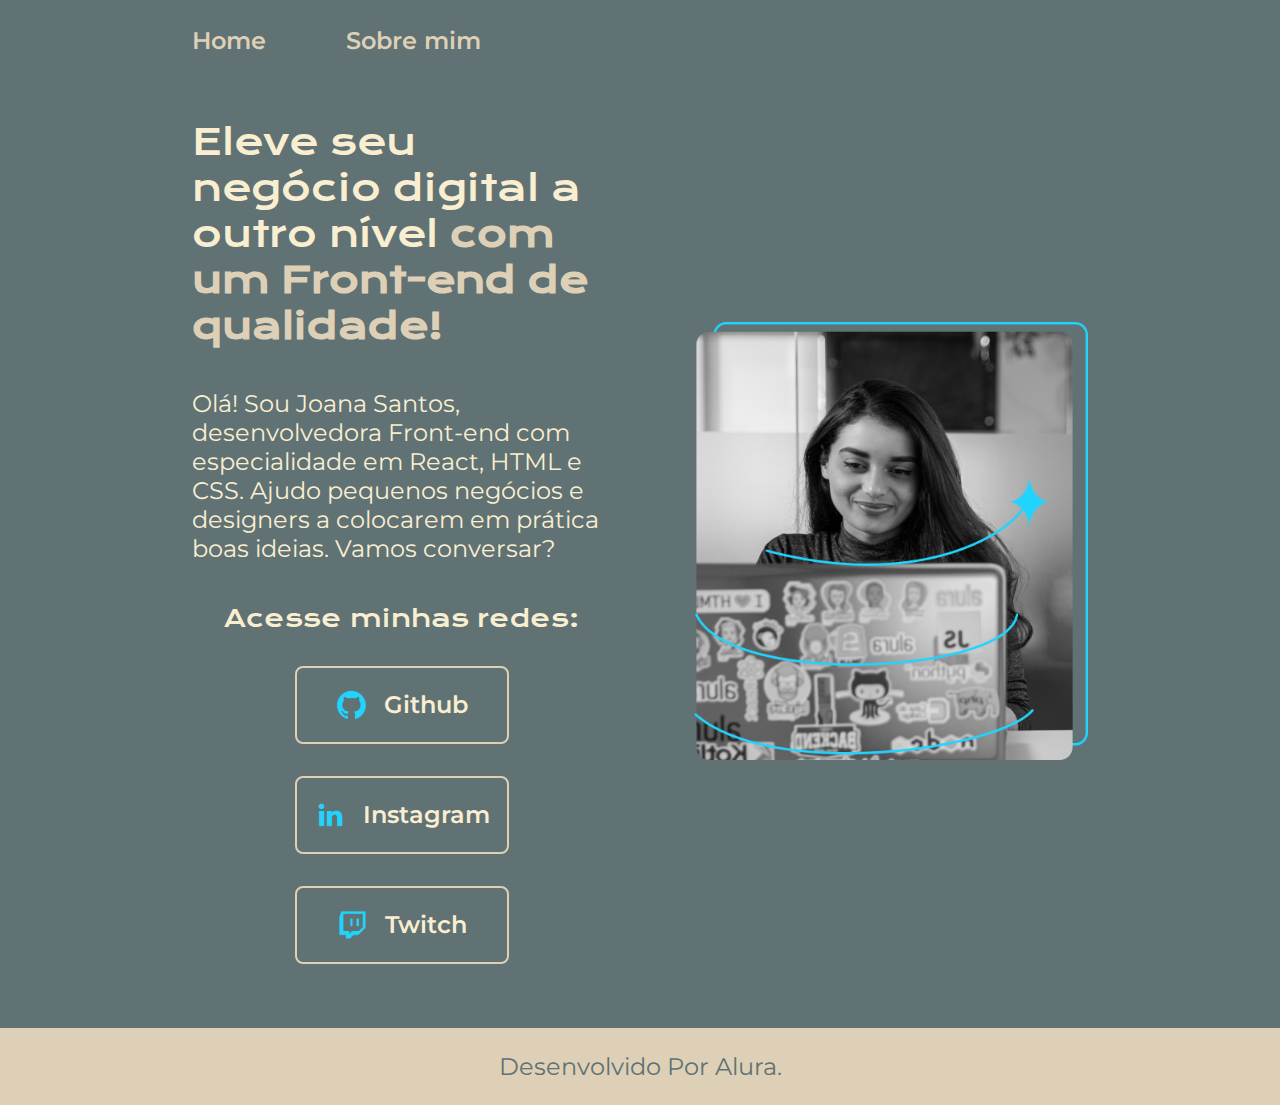
<file: index.html>
<!DOCTYPE html>
<html lang="pt-BR">
<head>
    <meta charset="UTF-8">
    <meta name="viewport" content="width=device-width, initial-scale=1.0">
    <link rel="stylesheet" href="./styles/style.css">
    <title>Portfólio</title>
</head>
<body>
    <header class="cabecalho">
        <nav class="cabecalho__menu">
            <a class="cabecalho__menu__link" href="index.html">Home</a>
            <a class="cabecalho__menu__link" href="about.html">Sobre mim</a>
        </nav>
    </header>
    <main class="apresentacao">
        <section class="apresentacao__conteudo">
            <h1 class="apresentacao__conteudo__titulo">Eleve seu negócio digital a outro nível <strong class="titulo-destaque">com um Front-end de qualidade!</strong></h1>
            <p class="apresentacao__conteudo__texto">
                Olá! Sou Joana Santos, desenvolvedora Front-end com especialidade em React, HTML e CSS. Ajudo pequenos negócios e designers a colocarem em prática boas ideias. Vamos conversar?
            </p>
            <div class="apresentacao__links">
                <h2 class="apresentacao__links__subtitulo">Acesse minhas redes:</h2>
                <a class="apresentacao__links__navegacao" href="https://github.com/guilhermeonrails">
                    <img src="./assets/github.png" alt="Logo do Github">
                    Github
                </a>
                <a class="apresentacao__links__navegacao" href="https://linkedin.com/in/rafaellaballerini">
                    <img src="./assets/linkedin.png" alt="Logo do linkedin">
                    Instagram
                </a>
                <a class="apresentacao__links__navegacao" href="https://twitch.tv/guilimadev">
                    <img src="./assets/twitch.png" alt="Logo da Twitch">
                    Twitch
                </a>
            </div>
        </section>
        <img class="apresentacao__imagem" src="./assets/Imagem.png" alt="Foto da Joana Santos programando">
    </main>
    <footer class="rodape">
        <p>Desenvolvido Por Alura.</p>
    </footer>
</body>
</html>
</file>
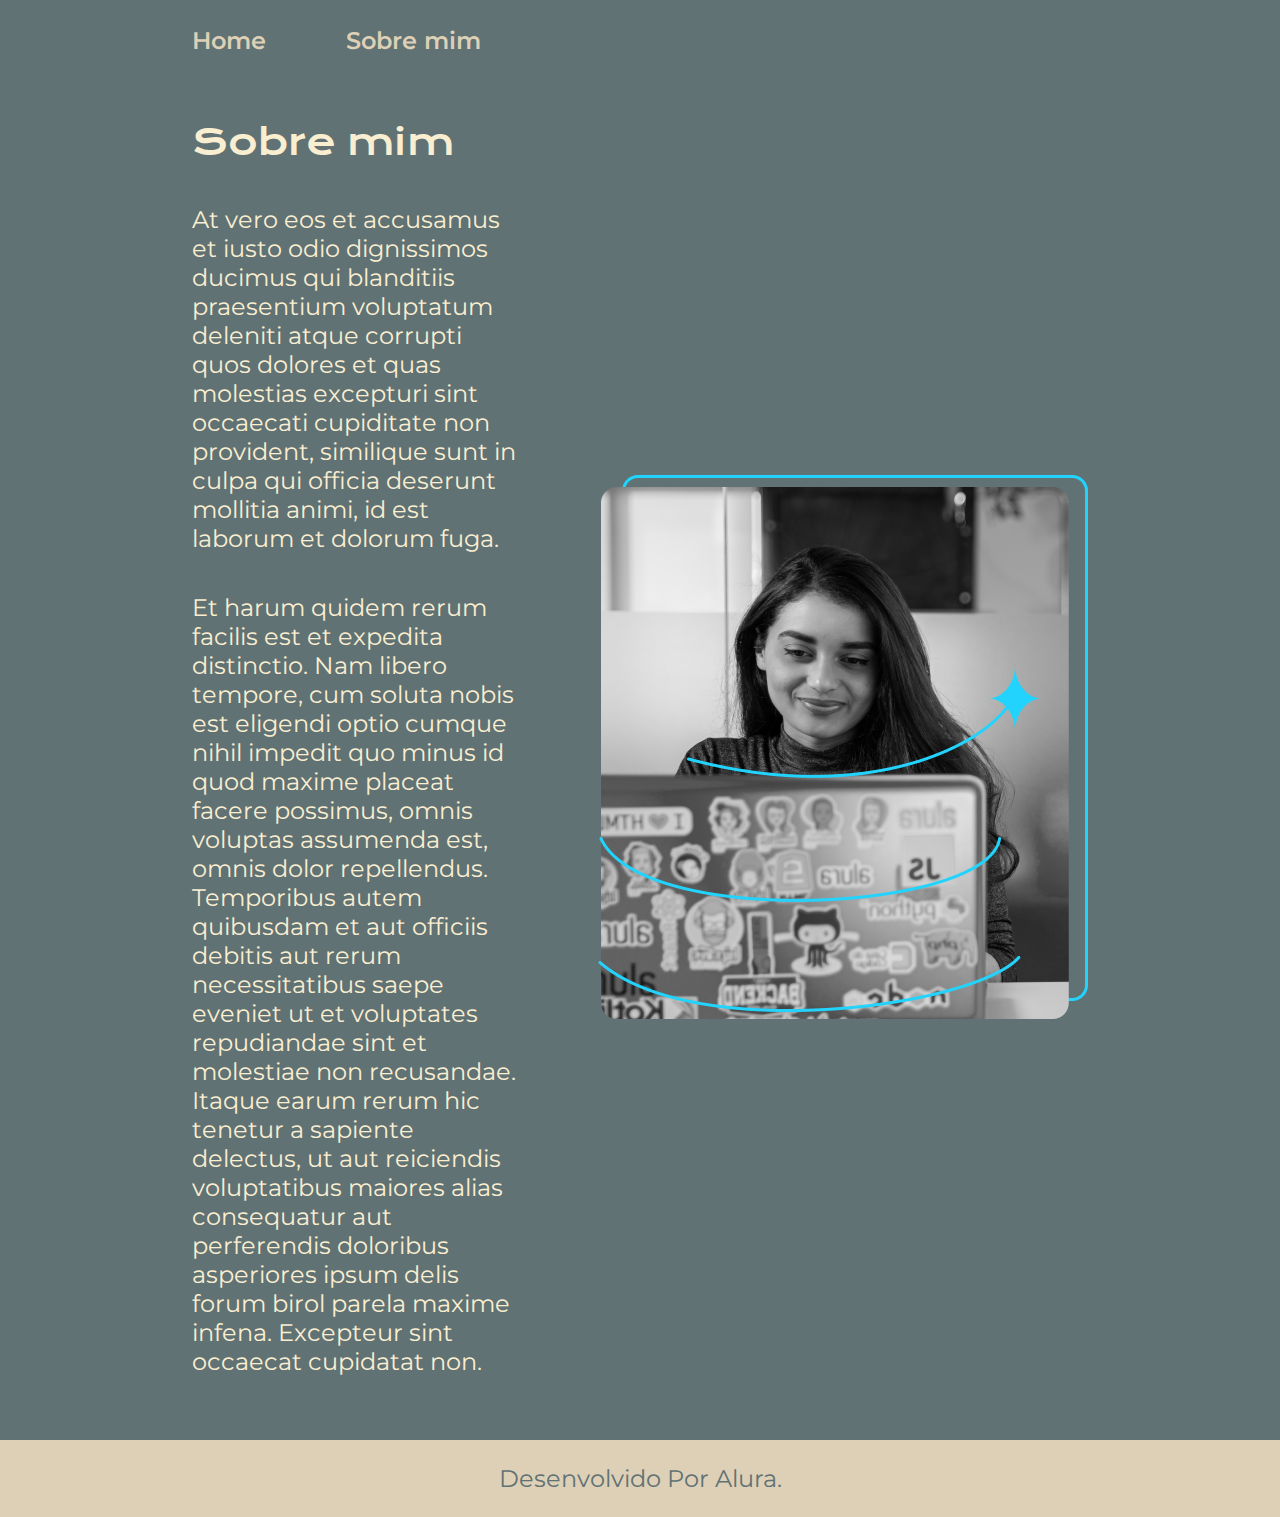
<file: about.html>
<!DOCTYPE html>
<html lang="pt-BR">
<head>
    <meta charset="UTF-8">
    <meta name="viewport" content="width=device-width, initial-scale=1.0">
    <title>Sobre mim</title>
    <link rel="stylesheet" href="./styles/style.css">
</head>
<body>
    <header class="cabecalho">
        <nav class="cabecalho__menu">
            <a class="cabecalho__menu__link" href="index.html">Home</a>
            <a class="cabecalho__menu__link" href="about.html">Sobre mim</a>
        </nav>
    </header>

    <main class="apresentacao">
        <section class="apresentacao__conteudo">
            <h1 class="apresentacao__conteudo__titulo">Sobre mim</h1>
            <p class="apresentacao__conteudo__texto">At vero eos et accusamus et iusto odio dignissimos ducimus qui blanditiis praesentium voluptatum deleniti atque corrupti quos dolores et quas molestias excepturi sint occaecati cupiditate non provident, similique sunt in culpa qui officia deserunt mollitia animi, id est laborum et dolorum fuga.</p>
            <p class="apresentacao__conteudo__texto">Et harum quidem rerum facilis est et expedita distinctio. Nam libero tempore, cum soluta nobis est eligendi optio cumque nihil impedit quo minus id quod maxime placeat facere possimus, omnis voluptas assumenda est, omnis dolor repellendus. Temporibus autem quibusdam et aut officiis debitis aut rerum necessitatibus saepe eveniet ut et voluptates repudiandae sint et molestiae non recusandae. Itaque earum rerum hic tenetur a sapiente delectus, ut aut reiciendis voluptatibus maiores alias consequatur aut perferendis doloribus asperiores ipsum delis forum birol parela maxime infena. Excepteur sint occaecat cupidatat non.
            </p>
        </section>
        <img src="./assets/Imagem.png" alt="Foto da Joana Santos programando">
    </main>

    <footer class="rodape">
        <p>Desenvolvido Por Alura.</p>
    </footer>
</body>
</html>
</file>
<file: styles/style.css>
@import url('https://fonts.googleapis.com/css2?family=Krona+One&family=Montserrat:ital,wght@0,100..900;1,100..900&display=swap');

:root{
    --cor-primaria: #607274;
    --cor-secundaria: #FAEED1;
    --cor-terciaria: #DED0B6;
    --cor-hover: #B2A59B;
    --fonte-principal: "Krona One", sans-serif;
    --fonte-secundaria: "Montserrat", sans-serif;
}

*{
    margin: 0;
    padding: 0;
}

body{
    /* height: 100vh; */
    box-sizing: border-box;
    background-color: var(--cor-primaria);
    color: var(--cor-secundaria);
}

.cabecalho{
    padding: 2% 0% 0% 15%;
}

.cabecalho__menu{
    display: flex;
    gap: 80px;
}

.cabecalho__menu__link{
    font-family: var(--fonte-secundaria);
    font-size: 1.5rem;
    font-weight: 600;
    color: var(--cor-terciaria);
    text-decoration: none;
}


.apresentacao{
    padding: 5% 15%;
    display: flex;
    align-items: center;
    justify-content: space-between;
    gap: 82px;
}


.apresentacao__conteudo{
    width: 50%;
    display: flex;
    flex-direction: column;
    gap: 40px;
}

.apresentacao__conteudo__titulo{
    font-family: var(--fonte-principal);
    font-weight: 400;
    font-size: 2.25rem;
}

.titulo-destaque{
    color:var(--cor-terciaria);
}

.apresentacao__conteudo__texto{
    font-family: var(--fonte-secundaria);
    font-size: 1.5rem;
}

.apresentacao__links{
    display: flex;
    flex-direction: column;
    align-items: center;
    justify-content: space-between;
    gap: 32px;
}

.apresentacao__links__subtitulo{
    font-family: var(--fonte-principal);
    font-weight: 400;
    font-size: 1.5rem;
}

.apresentacao__links__navegacao{
    /* background-color: #22d4fd; */
    display: flex;
    align-items: center;
    justify-content: center;
    gap: 16px;
    color: var(--cor-secundaria);
    width: 50%;
    border: 2px solid var(--cor-terciaria);
    border-radius: 8px;
    font-size: 1.5rem;
    font-weight: 600;
    padding: 21px 0;
    text-decoration: none;
    font-family: var(--fonte-secundaria);
}

.apresentacao__links__navegacao:hover{
    background-color: var(--cor-hover);
}

.apresentacao__imagem{
    width: 44%;
}

.rodape{
    padding: 24px;
    color: var(--cor-primaria);
    background: var(--cor-terciaria);
    font-family: var(--fonte-secundaria);
    text-align: center;
    font-size: 1.5rem;
    font-weight: 400;
}

@media (max-width: 1200px){
    .cabecalho{
        padding: 10%;
    }

    .cabecalho__menu{
        justify-content: center;
    }
    
    .apresentacao {
        flex-direction: column-reverse;
        padding: 5%;
    }

    .apresentacao__conteudo{
        width: auto;
    }
    
}
</file>
